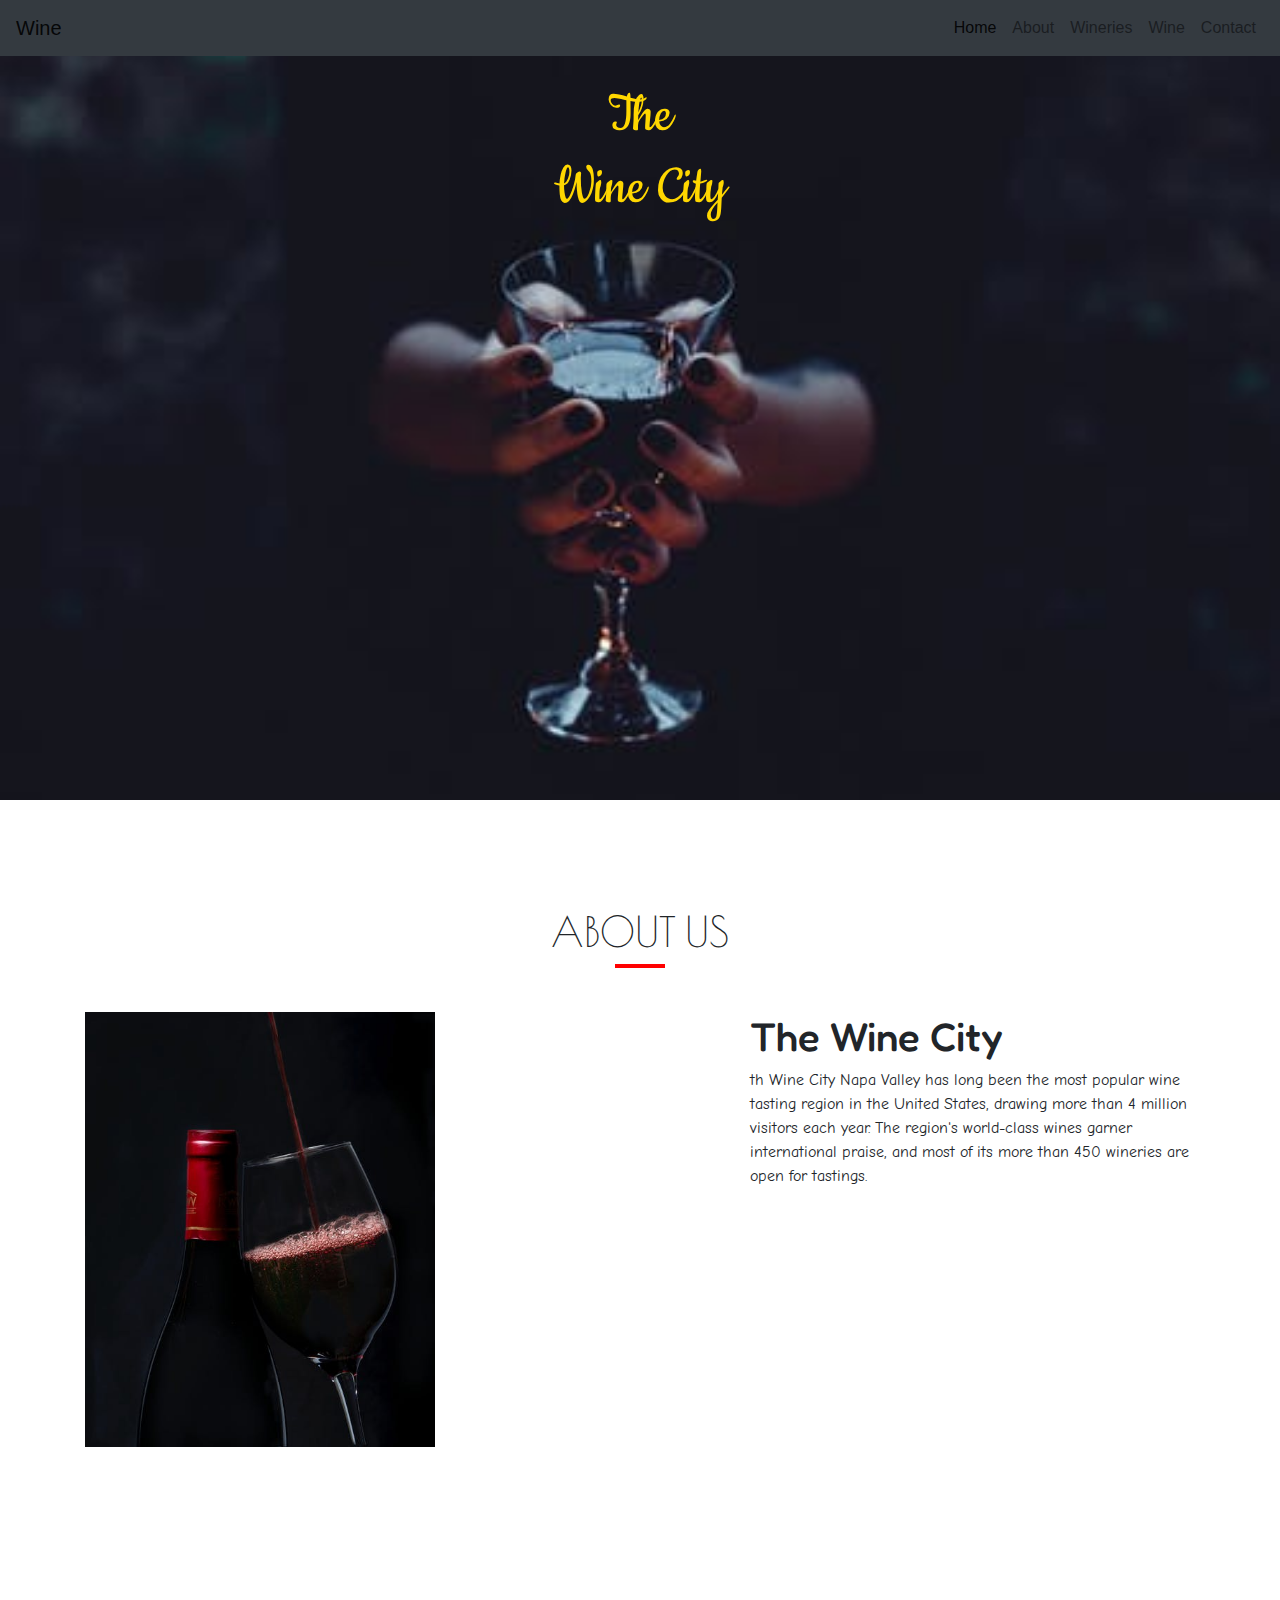
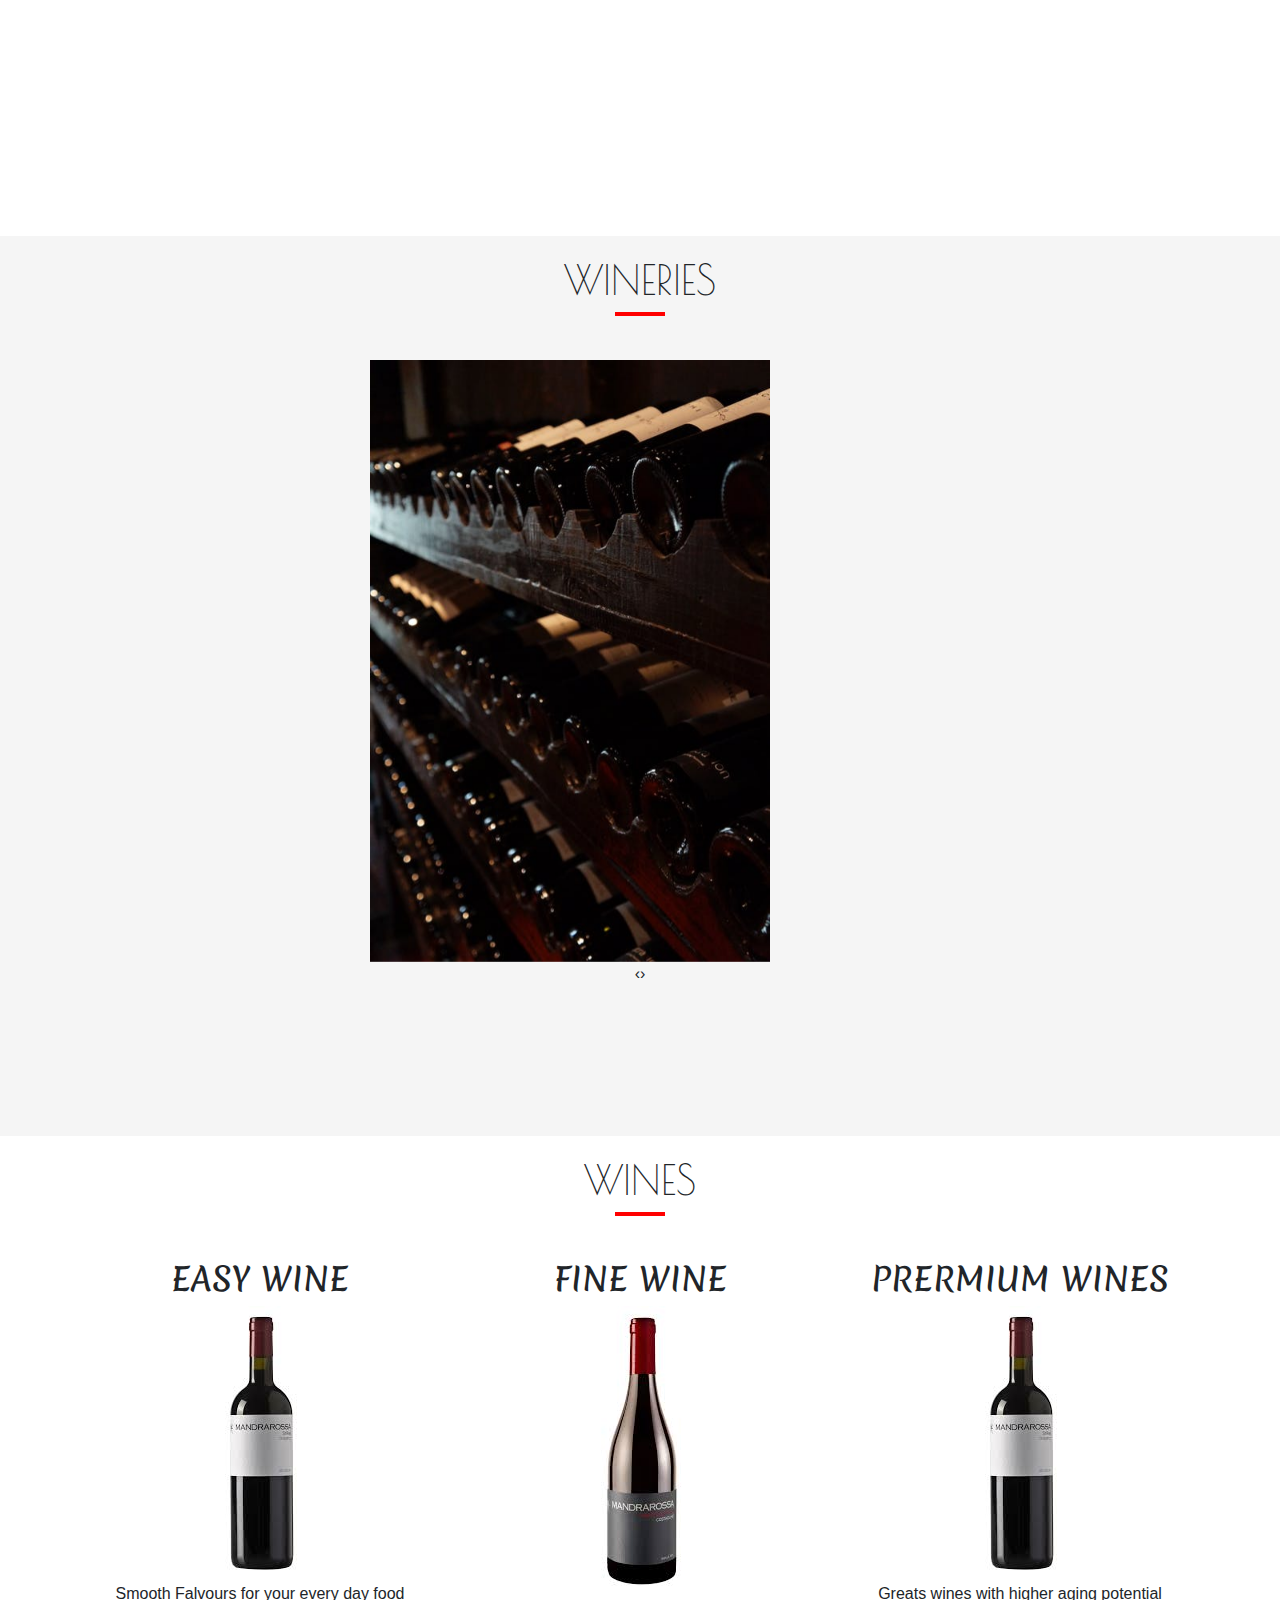
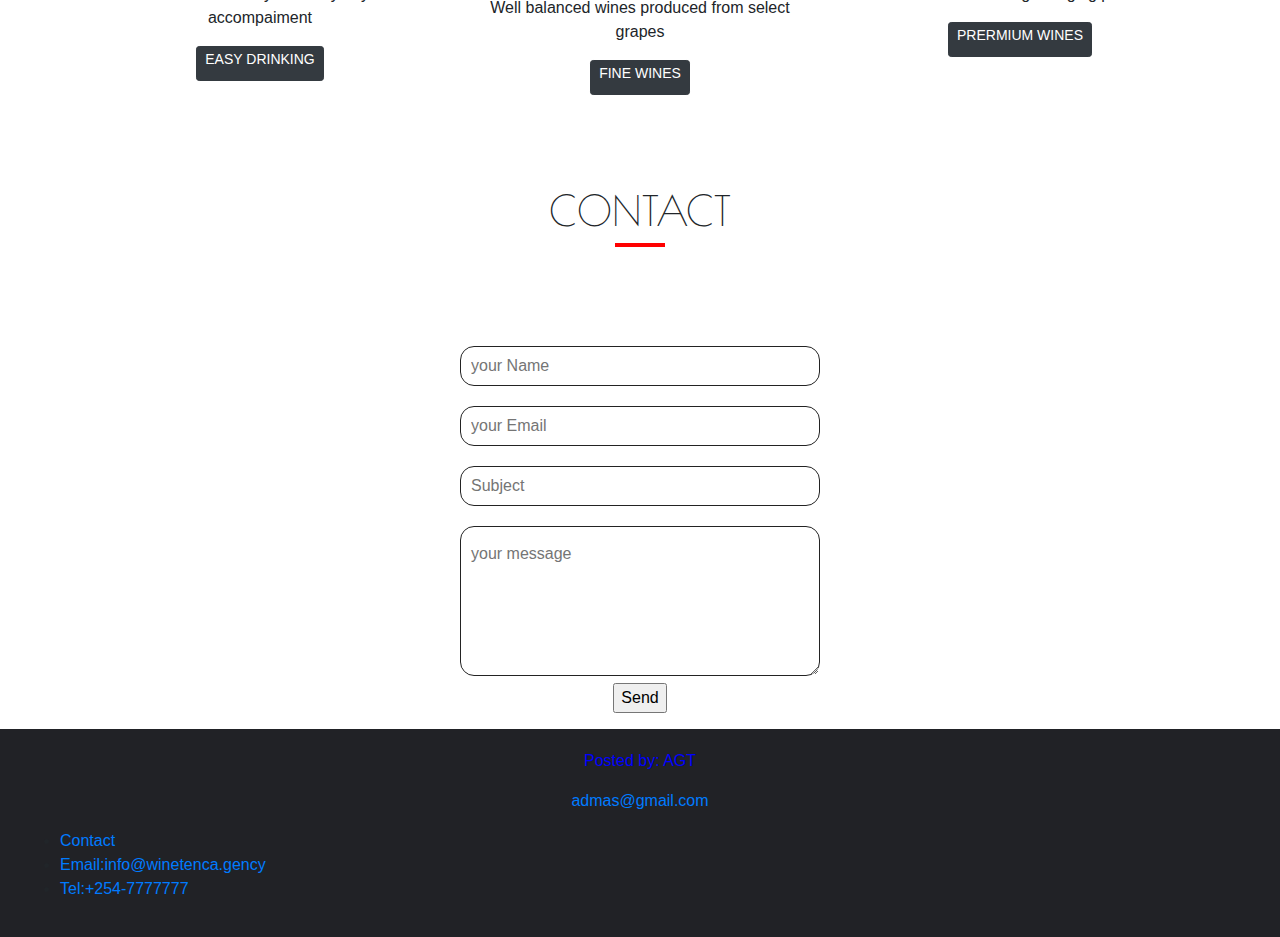
<file: index.html>
<!DOCTYPE html>
<html lang="en">

<head>
    <meta charset="UTF-8">
    <meta name="viewport" content="width=device-width, initial-scale=1.0">
    <title>WINE-CITY</title>
    <link rel="shortcut icon" href="image/wine icon.jpeg">
    <link rel="stylesheet" href="css/style.css">
    <link rel="stylesheet" href="https://cdnjs.cloudflare.com/ajax/libs/font-awesome/4.7.0/css/font-awesome.min.css">
    <link rel="stylesheet" href="https://cdnjs.cloudflare.com/ajax/libs/font-awesome/4.7.0/css/font-awesome.min.css">
    <link rel="stylesheet" href="https://use.fontawesome.com/releases/v5.8.2/css/all.css">
    <link rel="stylesheet" href="css/animate/animate.css">
    <link rel="stylesheet" href="js/owl/owl.carousel.min.css">

    <link rel="stylesheet" href="https://cdnjs.cloudflare.com/ajax/libs/font-awesome/4.7.0/css/font-awesome.min.css">
    <link href="https://fonts.googleapis.com/css?family=Fredoka+One&display=swap" rel="stylesheet">


    <!---Bootstrap-->
    <link rel="stylesheet" href="https://stackpath.bootstrapcdn.com/bootstrap/4.4.1/css/bootstrap.min.css"
        integrity="sha384-Vkoo8x4CGsO3+Hhxv8T/Q5PaXtkKtu6ug5TOeNV6gBiFeWPGFN9MuhOf23Q9Ifjh" crossorigin="anonymous">
    <!--Google fonts-->
    <link href="https://fonts.googleapis.com/css?family=Cookie&display=swap" rel="stylesheet">
    <link href="https://fonts.googleapis.com/css?family=Poiret+One&display=swap" rel="stylesheet">
    <link href="https://fonts.googleapis.com/css?family=Handlee&display=swap" rel="stylesheet">
    <link href="https://fonts.googleapis.com/css?family=Comic+Neue&display=swap" rel="stylesheet">
    <link href="https://fonts.googleapis.com/css?family=Baloo+Paaji+2&display=swap" rel="stylesheet">
    <link href="https://fonts.googleapis.com/css?family=Pacifico&display=swap" rel="stylesheet">
    <link href="https://fonts.googleapis.com/css?family=Merienda|Pacifico&display=swap" rel="stylesheet">
</head>

<body>
    <!--Navbar section-->
    <header>
            <nav class="navbar fixed-top navbar-expand-lg navbar-light bg-dark">
            <a class="navbar-brand" href="#">Wine</a>
            <button class="navbar-toggler" type="button" data-toggle="collapse" data-target="#navbarSupportedContent"
                aria-controls="navbarSupportedContent" aria-expanded="false" aria-label="Toggle navigation">
                <span class="navbar-toggler-icon"></span>
            </button>
            <div class="collapse navbar-collapse" id="navbarSupportedContent">
                <ul class="navbar-nav ml-auto">
                    <li class="nav-item active">
                        <a class="nav-link" href="#">Home <span class="sr-only">(current)</span></a>
                    </li>
                    <li class="nav-item">
                        <a class="nav-link" href="#about-city">About</a>
                    </li>
                    <li class="nav-item">
                        <a class="nav-link" href="#wineries">Wineries</a>
                    </li>
                    <li class="nav-item">
                        <a class="nav-link" href="#wine">Wine</a>
                    </li>
                    <li class="nav-item">
                        <a class="nav-link" href="#contact"> Contact</a>
                    </li>
                </ul>

            </div>
        </nav>
    </header>

    <!--home-section-->
    <section id="home">
        <div class="home-text">
            <h1 class="home-heading">The<br>Wine City</h1>
        </div> 
   
    </section><br>

    <section id="about-city">
        <div class="container">
            <div class="planeta-text">
                <h1 class="planeta-head-1">ABOUT US</h1><hr>
            </div><br>
            <div class="row">
                <div class="col-md-6">
                    <img src="image/wine5.jpeg" alt="abou-city-image"  class="img-responsive" id="about-city-image">
                </div>
                <div class="col-md-1">

                </div>
                <div class="col-md-5">
                    <h1 class="about-city-heading"> The Wine City</h1>
                    <p class="about-city-text">th Wine City Napa Valley has long been the most popular wine tasting region in the United States, drawing more than 4 million visitors each year. The region's world-class wines garner international praise, and most of its more than 450 wineries are open for tastings.</p>
                </div>
            </div>
        </div>
    </section><br><br>
     <!--Wineries Section-->
     <section id="wineries">
        <div class="planeta-text">
            <h1 class="planeta-head-1">WINERIES</h1><hr>
        
        </div><br>
        <div class="container">
            <div class="row">
                <div class="col-md-3">

                </div>
                <div class="col-md-6">
                    <div id="wineries-details" class="owl-carousel owl-theme">
                        <div class="wineries-info">
                            <img src="image/wx1.jpeg" alt="wineries"  class='img-responsive' id="wineries-image">
                        </div>
                        <div class="wineries-info">
                            <img src="image/wine6.jpeg" alt="wineries"  class='img-responsive' id="wineries-image">
                        </div>
                        <div class="wineries-info">
                            <img src="image/wx4.jpeg" alt="wineries"  class='img-responsive'id="wineries-image">
                        </div>
                        <div class="wineries-info">
                            <img src="image/wine6.jpeg" alt="wineries"  class='img-responsive'id="wineries-image">
                        </div> 
                    </div>        
                </div>
            </div>
        </div>
     
     </section>
    <!--end home Section-->
    <section id="wine">
        <div class="container">
     
            <div class="planeta-text">
                <h1 class="planeta-head-1">WINES</h1><hr>
            </div><br>
            <div class="row"  id="row-wine">
                <div class="col-md-4 col-sm-4 wow fadeInLeft" id="item">
                    <h2 class="wine-heading">EASY WINE</h2>
                    <img src="image/m.syrah.jpeg" alt="wine" class="img-responsive" id="image-wine1">
                    <p class="wine-text">
                        Smooth Falvours for your every day food accompaiment
                    </p>
                    <button type="button" class="btn btn-dark btn-sm"><h2 class="wine-button">EASY DRINKING</h2></button>
                </div>
                <div class="col-md-4 col-sm-4 wow fadeInLeft" id="item">
                    <h2 class="wine-heading">FINE WINE</h2>
                    <img src="image/m.nero.jpeg" alt="wine2" class="img-responsive" id="image-wine2">
                    <p class="wine-text">
                        Well balanced wines produced from select grapes
                    </p>
                    <button type="buttton" class="btn btn-dark btn-sm"> <h2 class="wine-button">FINE WINES</h2></button>
                </div>
                <div class="col-md-4 col-sm-4 wow fadeInLeft" id="item">
                    <h2 class="wine-heading">PRERMIUM WINES</h2>
                    <img src="image/m.syrah.jpeg" alt="wine3" class="img-responsive" id="image-wine3">
                    <p class="wine-text">
                        Greats wines with higher aging potential
                    </p>
                    <button type="buttton" class="btn btn-dark btn-sm"> <h2 class="wine-button">PRERMIUM WINES</h2></button>
                </div>
            </div><br>
          
        </div>
    </section><br><br>

<!--COntact  Secttion-->
<section id="contact">
    <div class="planeta-text">
        <h1 class="planeta-head-1">CONTACT</h1><hr>
    </div><br> 
    <div class="contact-box">
        <form class="form-group" id="myform" onsubmit="return validation() " action="https://formspree.io/mjvgrdrp"   method="POST">
            <input type="text" class="input-field" placeholder="your Name"><br>
            <input type="email" class="input-field" placeholder="your Email"><br>
            <input type="text" class="input-field" placeholder="Subject"><br>
            <textarea type="text" class="input-field textare-field" placeholder="your message"></textarea><br>
            <div id="submit-btn">
                 <input type="submit" value="Send">
                
            </div>
        </form>
    </div>
           
</section>
<footer class="footer-1">
    <div class="fotter-text">
        <p>Posted by: AGT</p>
    <p> <a href="#">admas@gmail.com</a>  </p>
    <ul class="social-media">
        <li><a href="#"> Contact</a></li>
        <li><a href="#">Email:info@winetenca.gency</a></li>
        <li><a href="#">Tel:+254-7777777</a></li>
    </ul>
    </div>
    
  </footer>




</body>
<script src="https://code.jquery.com/jquery-3.4.1.slim.min.js"
    integrity="sha384-J6qa4849blE2+poT4WnyKhv5vZF5SrPo0iEjwBvKU7imGFAV0wwj1yYfoRSJoZ+n" crossorigin="anonymous">
</script>
<script src="https://cdn.jsdelivr.net/npm/popper.js@1.16.0/dist/umd/popper.min.js"
    integrity="sha384-Q6E9RHvbIyZFJoft+2mJbHaEWldlvI9IOYy5n3zV9zzTtmI3UksdQRVvoxMfooAo" crossorigin="anonymous">
</script>
<script src="https://stackpath.bootstrapcdn.com/bootstrap/4.4.1/js/bootstrap.min.js"
    integrity="sha384-wfSDF2E50Y2D1uUdj0O3uMBJnjuUD4Ih7YwaYd1iqfktj0Uod8GCExl3Og8ifwB6" crossorigin="anonymous">
</script>

<script src="js/jquery.js"></script>

<script src="js/owl/owl.carousel.min.js"></script>
<script src="js/wow/wow.min.js"></script>
<script src="js/script.js"></script>

<script src="js/script.js"></script>

</html>
</file>
<file: css/style.css>
/*home-secion Style*/

#home{
    background: url(../image/wine13.jpeg)
    no-repeat;
    background-size: cover;
    background-position: center;
    height: 800px;
    margin-bottom: 4rem;
    padding:20px;
}



.home-heading {
    text-align: center;
    color: gold;
    padding:60px;
    font-family: 'Cookie', cursive;
    font-size: 60px;
}
#arrow-home{

    color:gold;  
}
#row-wine{
    text-align: center;
}
#image-wine {
    width:150px;
    text-align: center;
}

/*about-city*/
#about-city{
    height: 100vh;
}
.about-city-heading{

    font-family: 'Fredoka One', cursive;
}
.about-city-text{
    font-family: 'Comic Neue', cursive;
}
#about-city-image {
    width:350px;
}
/* Wineries section */
#wineries{
    background: whitesmoke;
    height:100vh;
}
#wineries-details{
    text-align: center;
}
.wineries-info{
    text-align: center;
}
#wineries-image{
    width:400px;
    text-align: center;
    /* padding:0 50px; */
}
/* planeta style*/


.planeta-text{
    text-align: center;
    font-family: 'Poiret One', cursive;
    line-height: 600;
    font-weight: bolder;
    padding: 20px;
    /* margin-top: 3rem;; */
}
.planeta-text hr {
    width:50px;
    height: 4px;
    margin: 0 auto;
    border: none;
    background-color: red;
}

.all-heading-products{
    color:gold;
    font-family: 'Handlee', cursive;
    font-size: 20px;

}
/*service*/
#service {
    background: whitesmoke;
    height: 100vh;
}
.wine-heading{
    /* font-family: 'Pacifico', cursive; */
    font-family: 'Merienda', cursive;
}
.wine-button {
    font-size: 14px;  
}
/* contact section style*/
#contact{
    text-align: center;
}
form {
    margin:35px;
}
.input-field {
    width:360px;
    height:40px;
    margin-top:20px;
    padding-left: 10px;
    padding-right:10px;
    border:1px solid #232323;
    border-radius: 14px;
    outline:none;
}
.textare-field{
    height:150px;
    padding-top: 15px;
}
.btn btn-primary{
    border-radius: 20px;
    color:#232323;
    margin-top: 18px;
    background-color: hotpink;
    padding:10px;
    font-size:12px;
    border:none;
}

/*footter*/


.footer-1 {
    background: #212226;
    padding:20px;
}
.fotter-text p{
    text-align: center;
    color:blue;
}
</file>
